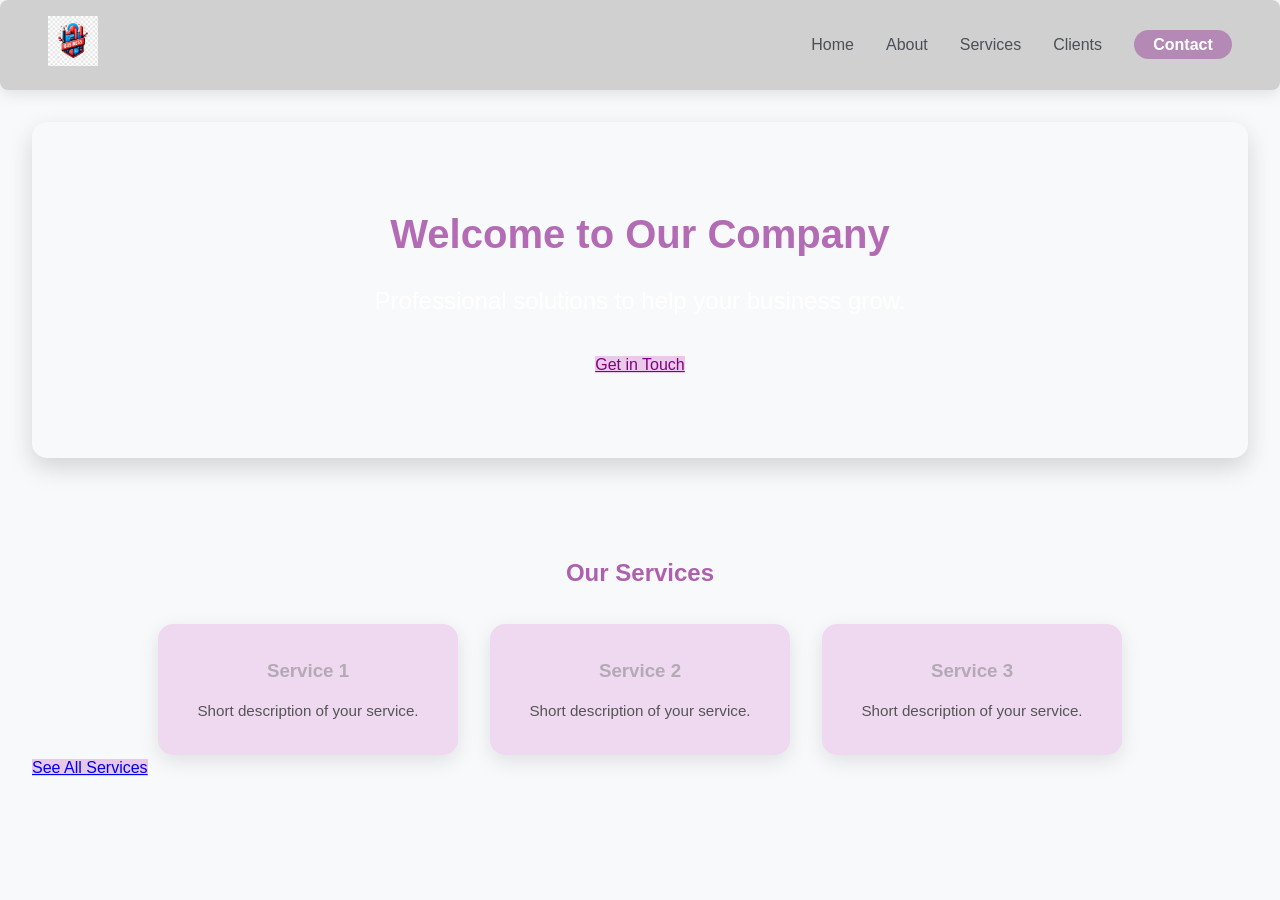
<file: index.html>
<!DOCTYPE html>
<html lang="en">
<head>
  <meta charset="UTF-8">
  <meta name="viewport" content="width=device-width, initial-scale=1.0">
  <title>Home | Business Name</title>
  <link rel="stylesheet" href="style.css">
</head>
<body>
  <!-- Navbar -->
  <nav class="navbar">
    <div class="logo">
      <a href="index.html"><img src="image.png" alt="Company Logo" /></a>
    </div>
    <ul class="nav-links">
      <li><a href="index.html">Home</a></li>
      <li><a href="about.html">About</a></li>
      <li><a href="service.html">Services</a></li>
      <li><a href="client.html">Clients</a></li>
      <li><a href="contact.html">Contact</a></li>
    </ul>
  </nav>

  <!-- Hero Section -->
  <section class="hero">
    <div class="hero-text">
      <h1>Welcome to Our Company</h1>
      <p>Professional solutions to help your business grow.</p>
      <a href="contact.html" class="btn">Get in Touch</a>
    </div>

  </section>

  <!-- Services Preview -->
  <section class="services-preview">
    <h2>Our Services</h2>
    <div class="services-grid">
      <div class="service-card">
        <h3>Service 1</h3>
        <p>Short description of your service.</p>
      </div>
      <div class="service-card">
        <h3>Service 2</h3>
        <p>Short description of your service.</p>
      </div>
      <div class="service-card">
        <h3>Service 3</h3>
        <p>Short description of your service.</p>
      </div>
    </div>
    <a href="services.html" class="btn">See All Services</a>
  </section>

</body>
</html>
</file>
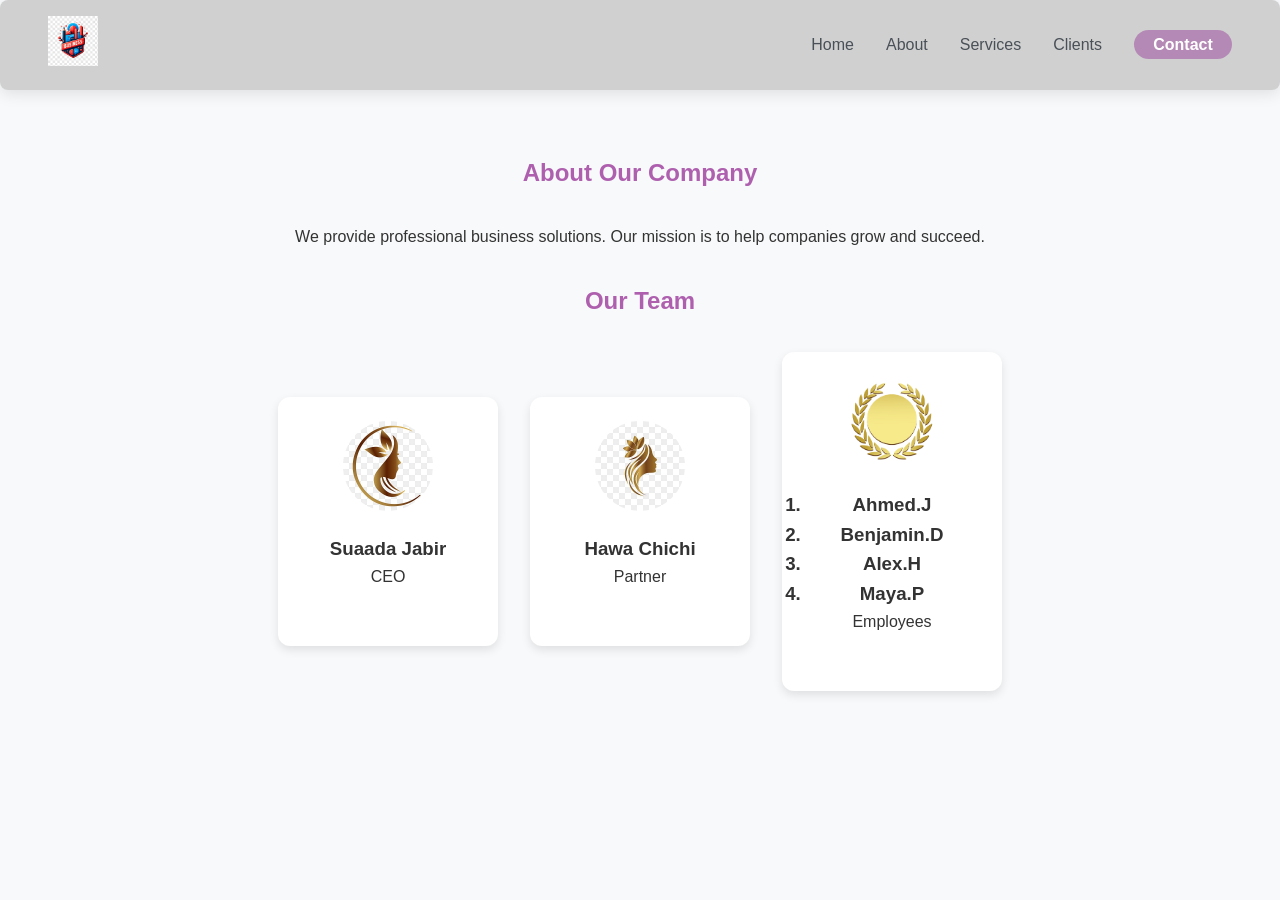
<file: about.html>
<!DOCTYPE html>
<html lang="en">
<head>
  <meta charset="UTF-8">
  <meta name="viewport" content="width=device-width, initial-scale=1.0">
  <title>About | Business Name</title>
  <link rel="stylesheet" href="style.css">
</head>
<body>
  <!-- Navbar -->
   <nav class="navbar">
    <div class="logo">
      <a href="index.html"><img src="image.png" alt="Company Logo" /></a>
    </div>
    <ul class="nav-links">
      <li><a href="index.html">Home</a></li>
      <li><a href="about.html">About</a></li>
      <li><a href="service.html">Services</a></li>
      <li><a href="client.html">Clients</a></li>
      <li><a href="contact.html">Contact</a></li>
    </ul>
  </nav>
  <!-- end of Navbar -->

  <section class="about">
    <h1>About Our Company</h1>
    <p>We provide professional business solutions. Our mission is to help companies grow and succeed.</p>
    <h2>Our Team</h2>
    <div class="team-grid">
      <div class="team-member">
        <img src="image 04.png" alt="Team Member" width="90rem">
        <h3>Suaada Jabir</h3>
        <p>CEO</p>
      </div>
      <div class="team-member">
        <img src="image 03.png" alt="Team Member" width="90rem">
        <h3>Hawa Chichi</h3>
        <p>Partner</p>
      </div>
      <div class="team-member">
        <img src="image 05.webp" alt="Team Member" width="90rem">
        <h3>
            <ol>
                <li>Ahmed.J</li>
                <li>Benjamin.D</li>
                <li>Alex.H</li>
                <li>Maya.P</li>
            </ol>
            
        </h3>
        <p>Employees</p>
      </div>
    </div>
  </section>
</body>
</html>
</file>
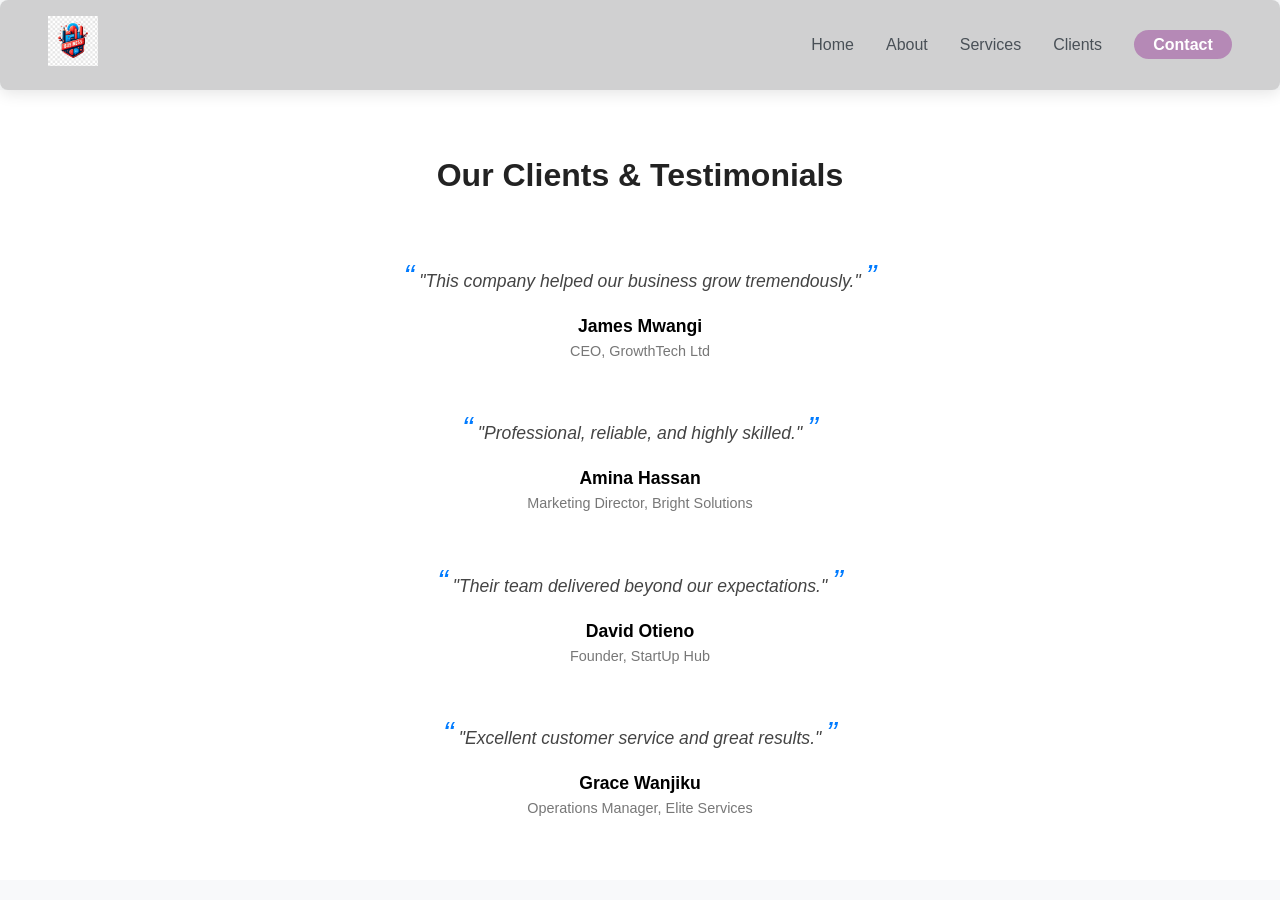
<file: client.html>
<!DOCTYPE html>
<html lang="en">
<head>
  <meta charset="UTF-8">
  <meta name="viewport" content="width=device-width, initial-scale=1.0">
  <title>Clients | Business Name</title>
  <link rel="stylesheet" href="style.css">
</head>
<body>
  <!-- Navbar  -->
   <nav class="navbar">
    <div class="logo">
      <a href="index.html"><img src="image.png" alt="Company Logo" /></a>
    </div>
    <ul class="nav-links">
      <li><a href="index.html">Home</a></li>
      <li><a href="about.html">About</a></li>
      <li><a href="service.html">Services</a></li>
      <li><a href="client.html">Clients</a></li>
      <li><a href="contact.html">Contact</a></li>
    </ul>
  </nav>
  <!-- end of Navbar  -->

  <section class="clients">
  <h1>Our Clients & Testimonials</h1>

  <div class="testimonials">
    <div class="testimonial-card">
      <p>"This company helped our business grow tremendously."</p>
      <h4>James Mwangi</h4>
      <p>CEO, GrowthTech Ltd</p>
    </div>

    <div class="testimonial-card">
      <p>"Professional, reliable, and highly skilled."</p>
      <h4>Amina Hassan</h4>
      <p>Marketing Director, Bright Solutions</p>
    </div>

    <div class="testimonial-card">
      <p>"Their team delivered beyond our expectations."</p>
      <h4>David Otieno</h4>
      <p>Founder, StartUp Hub</p>
    </div>

    <div class="testimonial-card">
      <p>"Excellent customer service and great results."</p>
      <h4>Grace Wanjiku</h4>
      <p>Operations Manager, Elite Services</p>
    </div>
  </div>
</section>
</body>
</html>
</file>
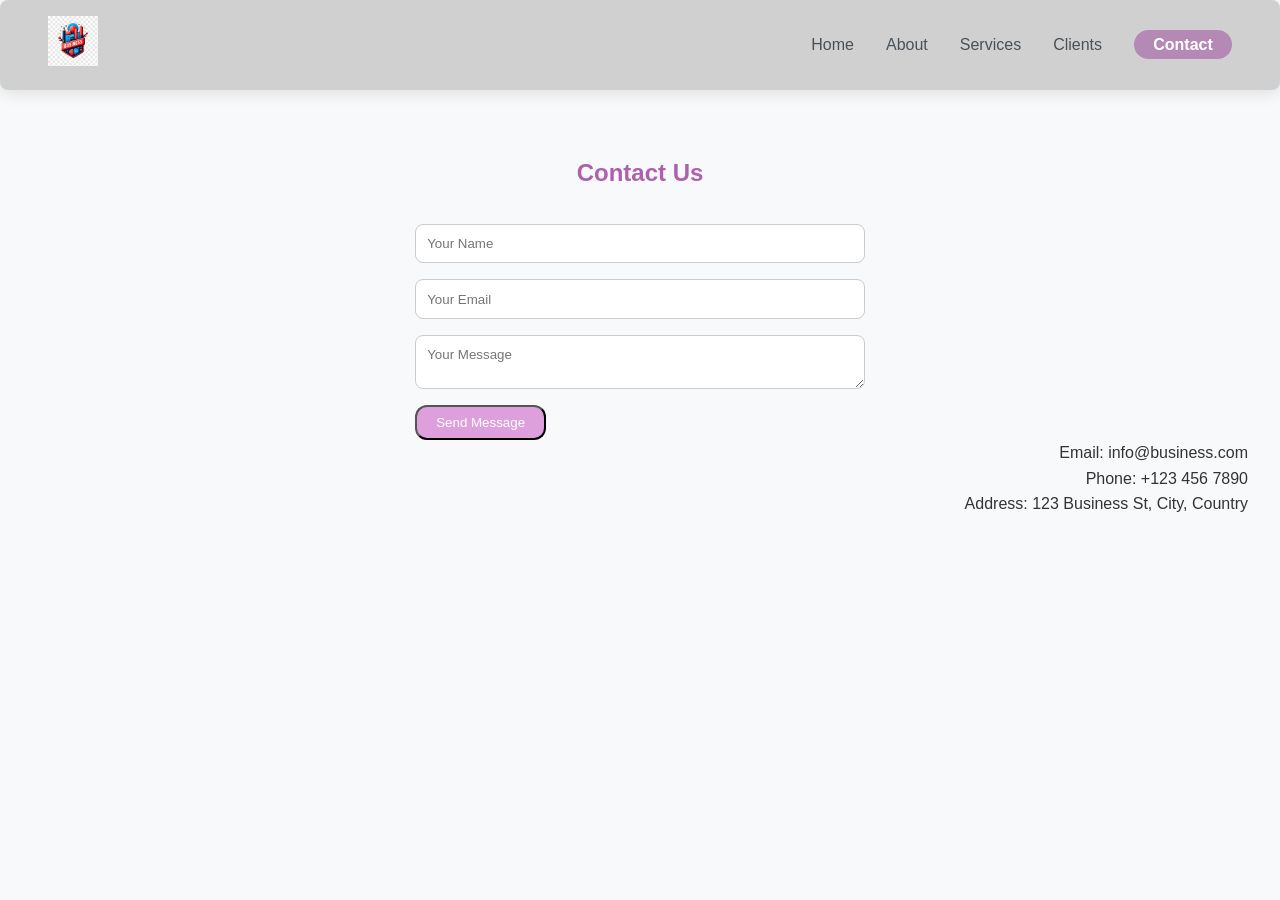
<file: contact.html>
<!DOCTYPE html>
<html lang="en">
<head>
  <meta charset="UTF-8">
  <meta name="viewport" content="width=device-width, initial-scale=1.0">
  <title>Contact | Business Name</title>
  <link rel="stylesheet" href="style.css">
</head>
<body>
  <!-- Navbar  -->
   <nav class="navbar">
    <div class="logo">
      <a href="index.html"><img src="image.png" alt="Company Logo" /></a>
    </div>
    <ul class="nav-links">
      <li><a href="index.html">Home</a></li>
      <li><a href="about.html">About</a></li>
      <li><a href="service.html">Services</a></li>
      <li><a href="client.html">Clients</a></li>
      <li><a href="contact.html">Contact</a></li>
    </ul>
  </nav>
  <!-- end of Navbar  -->

  <section class="contact">
    <h1>Contact Us</h1>
    <form action="#" method="post">
      <input type="text" name="name" placeholder="Your Name" required>
      <input type="email" name="email" placeholder="Your Email" required>
      <textarea name="message" placeholder="Your Message" required></textarea>
      <button type="submit" class="btn">Send Message</button>
    </form>
    <div class="contact-info">
      <p>Email: info@business.com</p>
      <p>Phone: +123 456 7890</p>
      <p>Address: 123 Business St, City, Country</p>
    </div>
  </section>
</body>
</html>
</file>
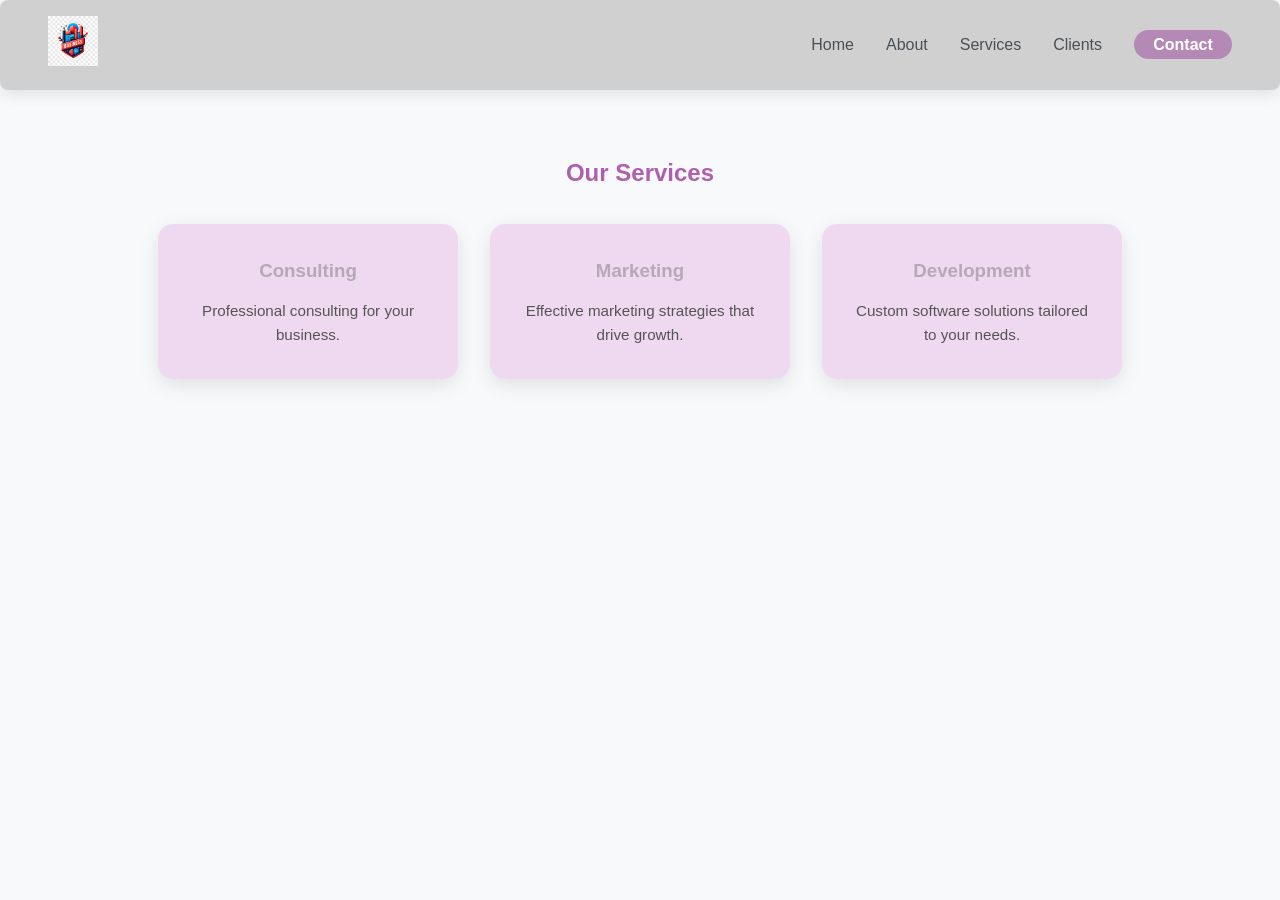
<file: service.html>
<!DOCTYPE html>
<html lang="en">
<head>
  <meta charset="UTF-8">
  <meta name="viewport" content="width=device-width, initial-scale=1.0">
  <title>Services | Business Name</title>
  <link rel="stylesheet" href="style.css">
</head>
<body>
  <!-- Navbar -->
   <nav class="navbar">
    <div class="logo">
      <a href="index.html"><img src="image.png" alt="Company Logo" /></a>
    </div>
    <ul class="nav-links">
      <li><a href="index.html">Home</a></li>
      <li><a href="about.html">About</a></li>
      <li><a href="service.html">Services</a></li>
      <li><a href="client.html">Clients</a></li>
      <li><a href="contact.html">Contact</a></li>
    </ul>
  </nav>

  <!--end of Navbar -->

  <section class="services">
    <h1>Our Services</h1>
    <div class="services-grid">
      <div class="service-card">
        <h3>Consulting</h3>
        <p>Professional consulting for your business.</p>
      </div>
      <div class="service-card">
        <h3>Marketing</h3>
        <p>Effective marketing strategies that drive growth.</p>
      </div>
      <div class="service-card">
        <h3>Development</h3>
        <p>Custom software solutions tailored to your needs.</p>
      </div>
    </div>
  </section>
</body>
</html>
</file>
<file: style.css>
/* ================= Reset & Font ================= */
* {
  margin: 0;
  padding: 0;
  box-sizing: border-box;
  font-family: 'Poppins', sans-serif;
}

body {
  margin: 0;
  background: #f8f9fa;
  color: #333;
  line-height: 1.6;

}
  


/* ================= Navbar ================= */
.navbar {
  display: flex;
  justify-content: space-between;
  align-items: center;
  padding: 1rem 3rem;
  background: rgba(128, 128, 128, 0.342);
  box-shadow: 0 4px 15px rgba(0,0,0,0.1);
  border-radius: 8px;
 top: 0;
  z-index: 1000;
}



.navbar .logo img {
  max-height: 50px;
}


.navbar .nav-links {
  display: flex;
  list-style: none;
  gap: 2rem;
}


.navbar .nav-links li:last-child a {
  background: rgba(128, 0, 128, 0.342);
  color: #fff;
  padding: 0.4rem 1.2rem;
  border-radius: 25px;
  font-weight: 600;
  transition: all 0.3s;
}

.navbar .nav-links li:last-child a:hover {
  background: plum;
  transform: translateY(-2px);
  box-shadow: 0 4px 10px rgba(0,0,0,0.2);
}


.navbar .nav-links a {
  text-decoration: none;
  color: #495057;
  font-weight: 500;
  position: relative;
  padding: 0.2rem 0;
  transition: color 0.3s;
}


.navbar .nav-links a::after {
  content: '';
  position: absolute;
  width: 0;
  height: 2px;
  left: 0;
  bottom: -3px;
  background: plum;
  transition: width 0.3s;
}

.navbar .nav-links a:hover::after {
  width: 100%;
  color: plum;
}

.navbar .nav-links a:hover {
  color: plum;
}


/* ================= Hero Section ================= */
.hero {
  display: flex;
  flex-direction: column;
  align-items: center;
  text-align: center;
  padding: 5rem 2rem;
  background: url(https://img.freepik.com/premium-photo/light-bright-indigo-abstract-creative-background-design_851755-369657.jpg?semt=ais_hybrid&w=740&q=80);
  color: #fff;
  border-radius: 15px;
  margin: 2rem;
  box-shadow: 0 10px 25px rgba(0,0,0,0.15);
}

.hero h1 {
  font-size: 2.5rem;
  margin-bottom: 1rem;
  color: rgba(128, 0, 128, 0.568);
}

.hero p {
  font-size: 1.5rem;
  margin-bottom: 2rem;
  max-width: 700px;
}

.hero .btn {
    color: purple;
    background: rgba(221, 160, 221, 0.521);
}
.hero .btn:hover {
    background: rgba(128, 128, 128, 0.356);
}

/* ================= Section Styling ================= */
section {
  padding: 4rem 2rem;
}

section + section {
  margin-top: 2rem; /* extra spacing between sections */
}

section h1, section h2 {
  text-align: center;
  margin-bottom: 2rem;
  color: rgba(128, 0, 128, 0.616);}
/* ================= Services Section ================= */
.services-grid {
  display: flex;
  flex-wrap: wrap;
  justify-content: center;
  gap: 2rem;
}

.service-card {
  background: rgba(221, 160, 221, 0.356);
  padding: 2rem;
  border-radius: 15px;
  flex: 1 1 280px;
  max-width: 300px;
  text-align: center;
  box-shadow: 0 6px 20px rgba(0,0,0,0.1);
  transition: transform 0.3s, box-shadow 0.3s;
}

.service-card:hover {
  transform: translateY(-10px);
  box-shadow: 0 10px 25px rgba(0,0,0,0.15);
}

.service-card img {
  max-width: 60px;
  margin-bottom: 1rem;
}

.service-card h3 {
  margin-bottom: 0.8rem;
  color: rgba(128, 128, 128, 0.534);
}

.service-card p {
  font-size: 0.95rem;
  color: #555;
}

.services-preview .btn{
    background: rgba(221, 160, 221, 0.541);
}
.services-preview .btn:hover{
    background: grey;
}

/*about*/

.about p{
  text-align: center;
  margin-bottom: 2rem;
}
.team-member {
  background: #fff;
  padding: 1.5rem;
  border-radius: 12px;
  text-align: center;
  width: 220px;
  box-shadow: 0 4px 10px rgba(0,0,0,0.1);
  transition: transform 0.3s;
}

.team-member:hover {
  transform: translateY(-5px);
}

.team-member img {
  width: 90px;
  height: 90px;
  object-fit: cover;
  border-radius: 50%; /* circle */
  margin-bottom: 1rem;
}
.team-grid {
  display: flex !important;
  flex-direction: row !important;   /* force horizontal */
  justify-content: center;
  align-items: center;
  gap: 2rem;
  flex-wrap: wrap;                 /* keeps it responsive */
}

/* ================= Client  ================= */
/* CLIENTS SECTION */
.clients {
  padding: 60px 20px;
  background-color: #ffffff;
  text-align: center;
}

.clients h1 {
  font-size: 2rem;
  margin-bottom: 50px;
  color: #222;
}

/* TESTIMONIALS CONTAINER */
.testimonials {
  max-width: 700px;
  margin: auto;
  display: flex;
  flex-direction: column;
  gap: 40px;
}

/* EACH TESTIMONIAL */
.testimonial-card {
  text-align: center;
}

/* QUOTE TEXT */
.testimonial-card p:first-child {
  font-size: 1.1rem;
  color: #444;
  font-style: italic;
  line-height: 1.6;
  position: relative;
}

/* ADD QUOTE SYMBOL */
.testimonial-card p:first-child::before {
  content: "“";
  font-size: 2rem;
  color: #007BFF;
  margin-right: 5px;
}

.testimonial-card p:first-child::after {
  content: "”";
  font-size: 2rem;
  color: #007BFF;
  margin-left: 5px;
}

/* NAME */
.testimonial-card h4 {
  margin-top: 10px;
  font-size: 1.1rem;
  color: #000;
}

/* ROLE */
.testimonial-card p:last-child {
  font-size: 0.9rem;
  color: #777;
}


/* ================= Contact Form ================= */
.contact form {
  display: flex;
  flex-direction: column;
  gap: 1rem;
  max-width: 450px;
  margin: auto;
}

.contact input, .contact textarea {
  padding: 0.7rem;
  border-radius: 8px;
  border: 1px solid #ccc;
  width: 100%;
  transition: border-color 0.3s;
}

.contact input:focus, .contact textarea:focus {
  border-color: plum;
  outline: none;
}

.contact button {
  width: fit-content;
  background: plum;
  color: #fff;
  padding: 0.5rem 1.2rem;
  border-radius: 12px;
  
  cursor: pointer;
  transition: all 0.3s;
}

.contact button:hover {
  background: rgba(128, 128, 128, 0.329);
  transform: translateY(-2px);
  
}

.contact-info{
  display: block;
  text-align: end;
}




/* ================= Responsive Design ================= */
@media (max-width: 992px) {
  .hero h1 { font-size: 2.3rem; }
  .hero p { font-size: 1.1rem; }
  .services-grid { gap: 1.5rem; }
}

@media (max-width: 768px) {
  .navbar {
    flex-direction: column;
    align-items: flex-start;
    padding: 1rem 2rem;
  }

  .navbar .nav-links {
    flex-direction: column;
    width: 100%;
    margin-top: 1rem;
    gap: 1rem;
  }

  .navbar .nav-links li:last-child a {
    width: 100%;
    text-align: center;
  }

  .hero {
    padding: 4rem 1rem;
  }

  .hero img {
    max-width: 90%;
  }

  .service-card {
    flex: 1 1 100%;
    max-width: 400px;
  }

  .client-logos img {
    max-width: 100px;
  }
}

@media (max-width: 480px) {
  .hero h1 { font-size: 2rem; }
  .hero p { font-size: 1rem; }
}

@media (max-width: 768px) {
  .navbar {
    padding: 1rem;
  }
}


/* ================= Navbar ================= */


.navbar {
  display: flex;
  justify-content: space-between;
  align-items: center;
  padding: 1rem 3rem;
  background: rgba(128, 128, 128, 0.342); /* semi-transparent look */
  box-shadow: 0 4px 15px rgba(0,0,0,0.1);
  border-radius: 8px;

  /* ❌ Removed sticky/fixed */
  position: relative;
  top: auto;
  z-index: auto;
}

/* LOGO */
.navbar .logo img {
  max-height: 50px;
}

/* NAV LINKS */
.navbar .nav-links {
  display: flex;
  list-style: none;
  gap: 2rem;
}

/* LAST LINK BUTTON */
.navbar .nav-links li:last-child a {
  background: rgba(128, 0, 128, 0.342);
  color: #fff;
  padding: 0.4rem 1.2rem;
  border-radius: 25px;
  font-weight: 600;
  transition: all 0.3s;
}

.navbar .nav-links li:last-child a:hover {
  background: plum;
  transform: translateY(-2px);
  box-shadow: 0 4px 10px rgba(0,0,0,0.2);
}

/* NORMAL LINKS */
.navbar .nav-links a {
  text-decoration: none;
  color: #495057;
  font-weight: 500;
  position: relative;
  padding: 0.2rem 0;
  transition: color 0.3s;
}

/* UNDERLINE EFFECT */
.navbar .nav-links a::after {
  content: '';
  position: absolute;
  width: 0;
  height: 2px;
  left: 0;
  bottom: -3px;
  background: plum;
  transition: width 0.3s;
}

.navbar .nav-links a:hover::after {
  width: 100%;
}

.navbar .nav-links a:hover {
  color: plum;
}

/* MOBILE RESPONSIVE */
@media (max-width: 768px) {
  .navbar {
    flex-direction: column;
    align-items: flex-start;
    padding: 1rem 2rem;
  }

  .navbar .nav-links {
    flex-direction: column;
    width: 100%;
    margin-top: 1rem;
    gap: 1rem;
  }

  .navbar .nav-links li:last-child a {
    width: 100%;
    text-align: center;
  }
}
</file>
